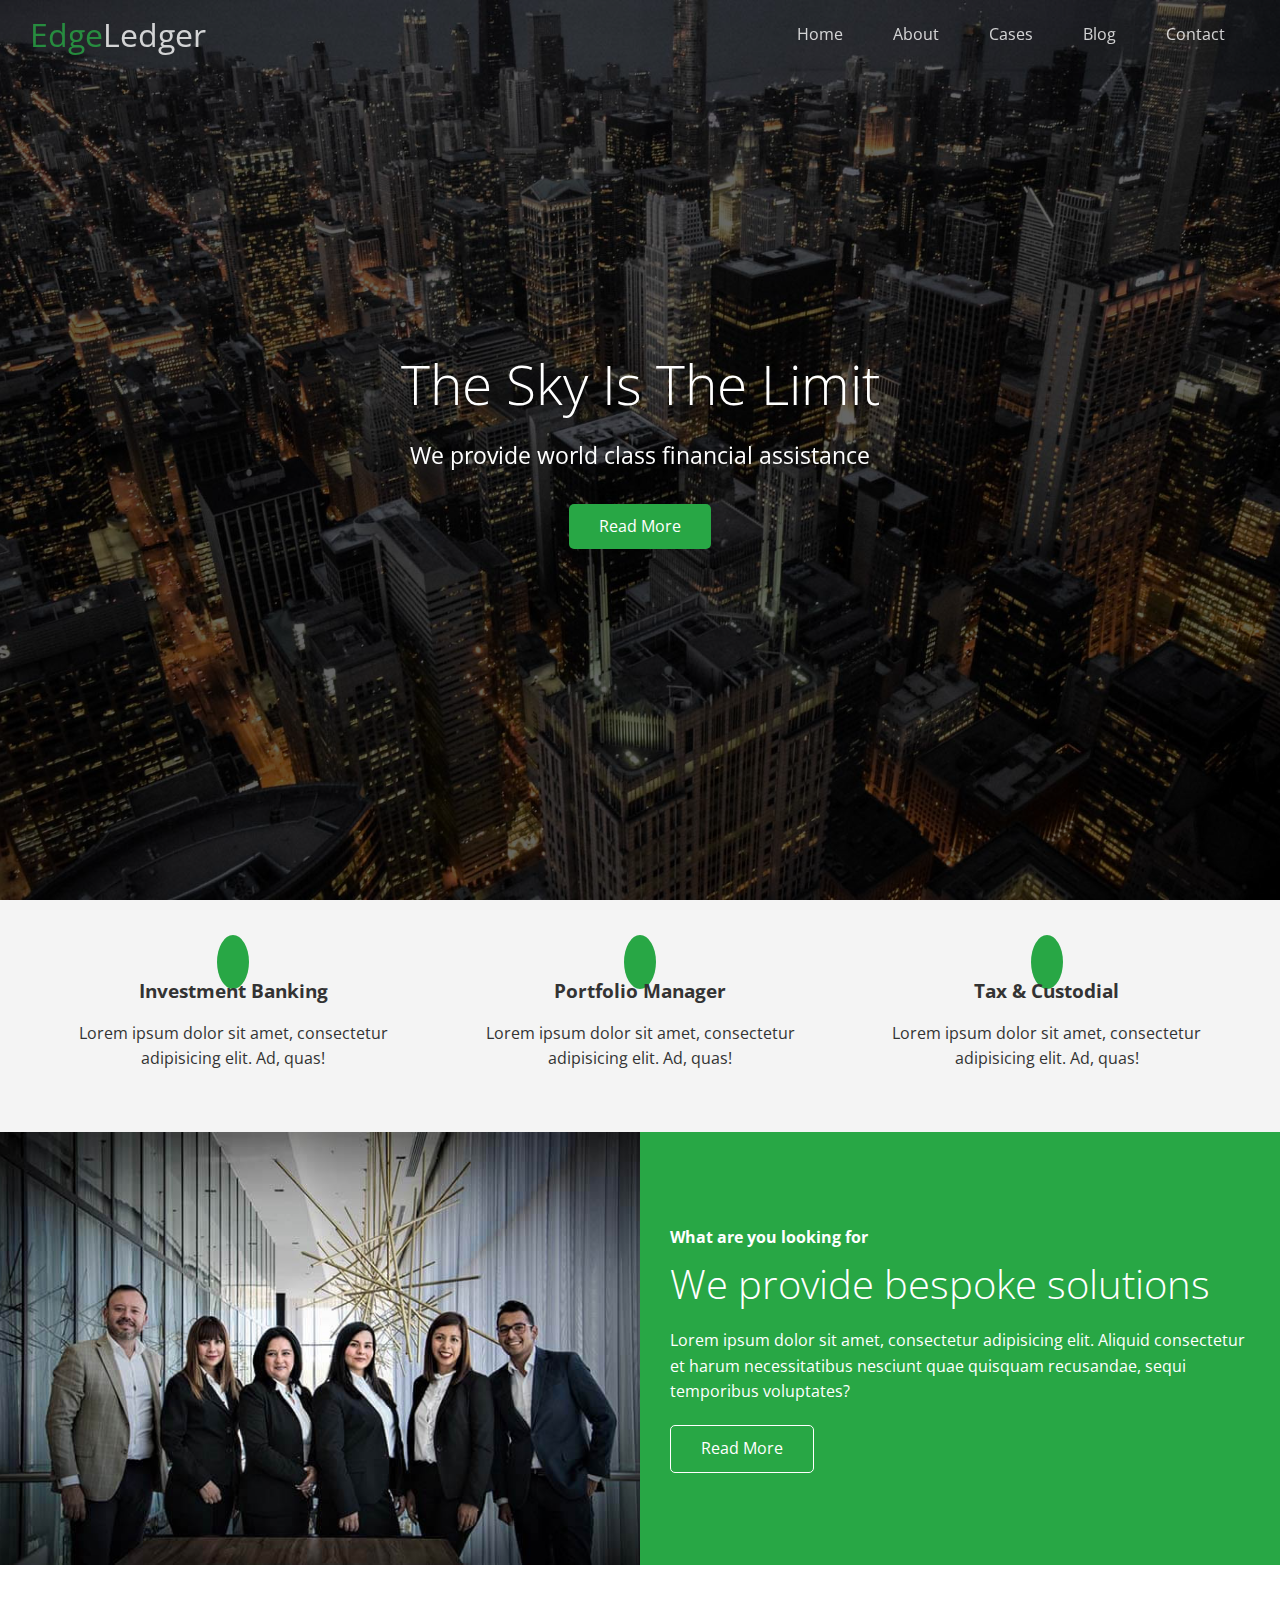
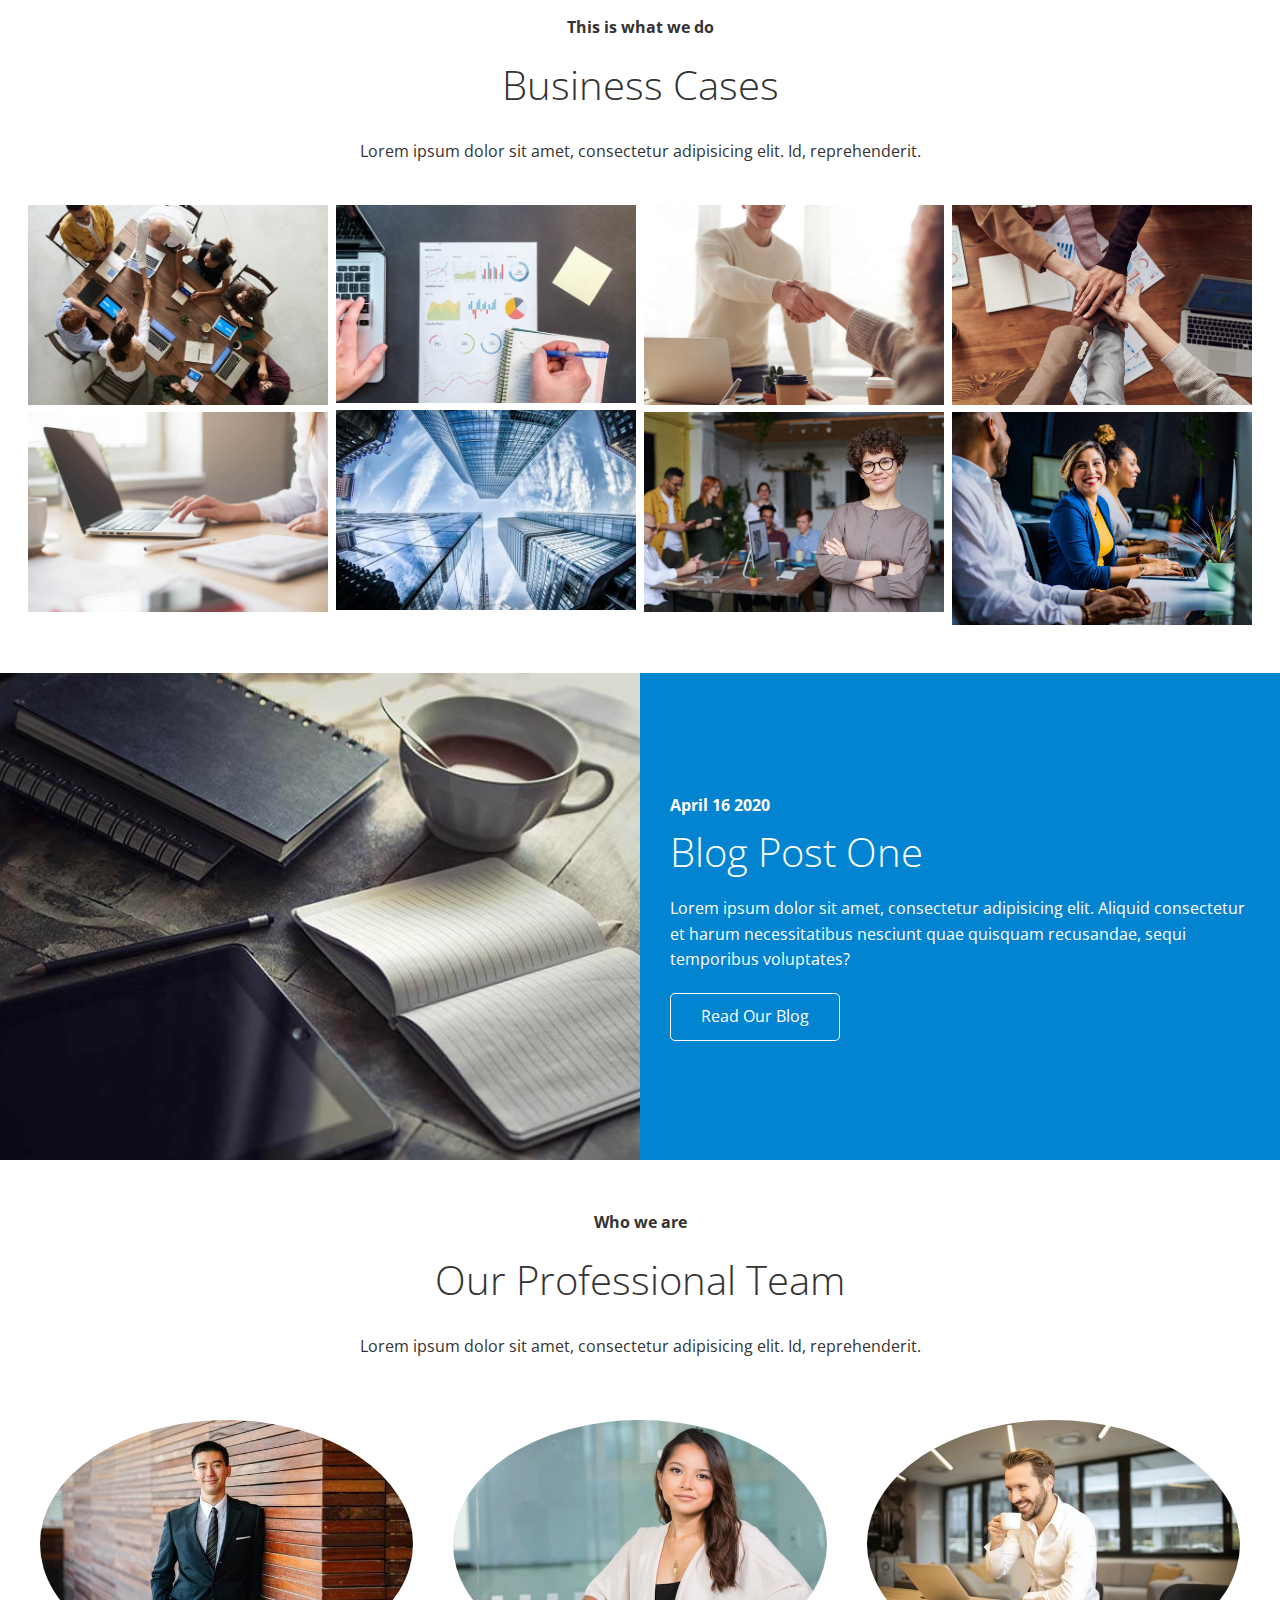
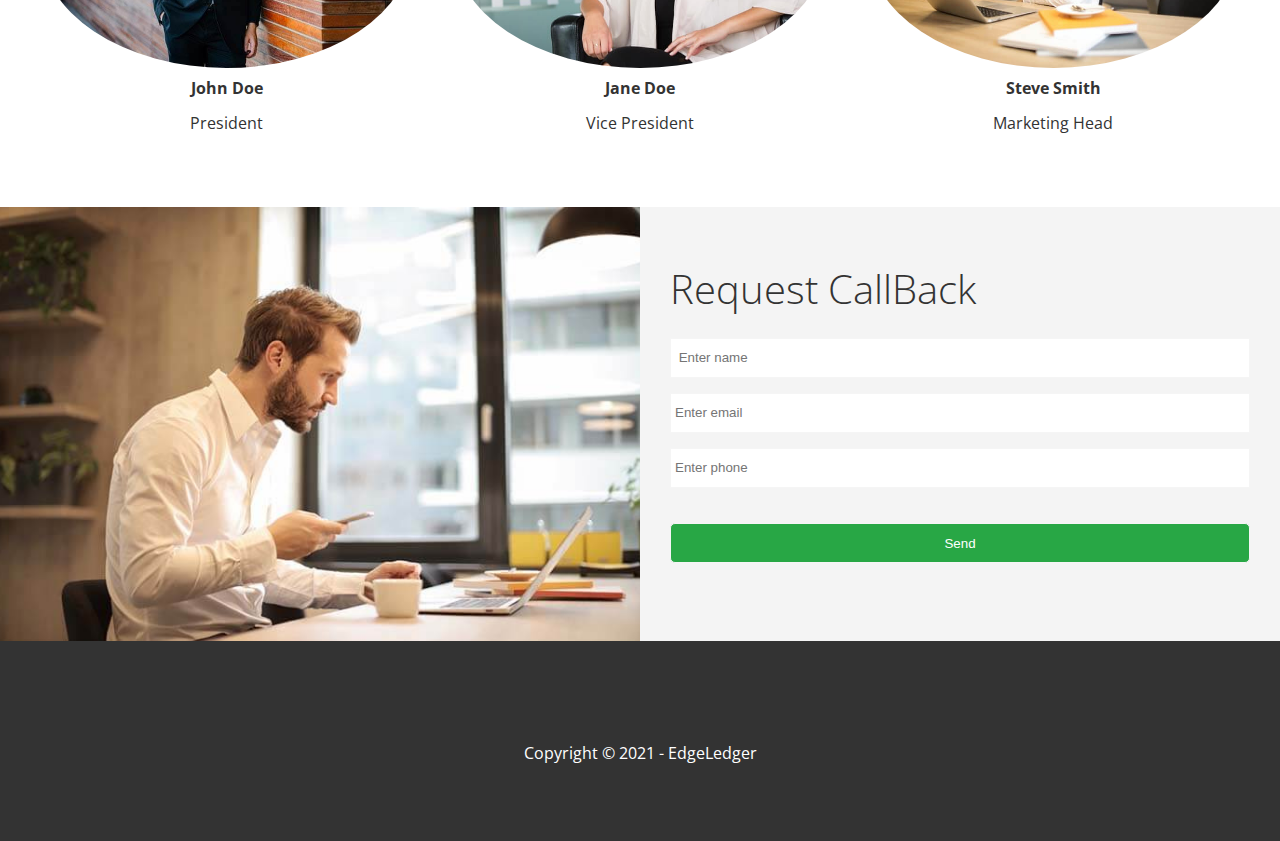
<file: index.html>
<!doctype html>
<html lang="en">
<head>
    <meta charset="UTF-8">
    <meta name="viewport"
          content="width=device-width, user-scalable=no, initial-scale=1.0, maximum-scale=1.0, minimum-scale=1.0">
    <meta http-equiv="X-UA-Compatible" content="ie=edge">
    <link rel="shortcut icon" type="image/x-icon" href="/favicon.ico" />
    <link rel="stylesheet" href="https://cdnjs.cloudflare.com/ajax/libs/font-awesome/5.15.2/css/all.min.css" integrity="sha512-HK5fgLBL+xu6dm/Ii3z4xhlSUyZgTT9tuc/hSrtw6uzJOvgRr2a9jyxxT1ely+B+xFAmJKVSTbpM/CuL7qxO8w==" crossorigin="anonymous" />
    <link rel="stylesheet" href="css/lightbox.min.css">
    <link rel="stylesheet" href="css/utilities.css">
    <link rel="stylesheet" href="css/style.css">
    <title>Welcome to EdgeLedger</title>
</head>
<body id="home">
    <header class="hero">
        <div id="navbar" class="navbar top">
            <h1 class="logo">
                <span class="text-primary"><i class="fas fa-book-open"></i>
                    Edge</span>Ledger
            </h1>
           <nav>
               <ul>
                   <li><a href="#home">Home</a></li>
                   <li><a href="#about">About</a></li>
                   <li><a href="#cases">Cases</a></li>
                   <li><a href="#blog">Blog</a></li>
                   <li><a href="#contact">Contact</a></li>
               </ul>
           </nav>
        </div>

        <div class="content">
            <h1>The Sky Is The Limit</h1>
            <p>We provide world class financial assistance</p>
            <a href="#about" class="btn"
            ><i class="fas fa-chevron-right"></i> Read More</a
            >
        </div>
    </header>

    <main>
<!--        About: Icons-->
        <section id="about" class="icons bg-light">
            <div class="flex-items">
                <div>
                    <i class="fas fa-university fa-2x"></i>
                    <div>
                        <h3>Investment Banking</h3>
                        <p>Lorem ipsum dolor sit amet, consectetur adipisicing elit. Ad, quas!</p>
                    </div>
                </div>
                <div>
                    <i class="fas fa-book-reader fa-2x"></i>
                    <div>
                        <h3>Portfolio Manager</h3>
                        <p>Lorem ipsum dolor sit amet, consectetur adipisicing elit. Ad, quas!</p>
                    </div>
                </div>
                <div>
                    <i class="fas fa-pencil-alt fa-2x"></i>
                    <div>
                        <h3>Tax & Custodial</h3>
                        <p>Lorem ipsum dolor sit amet, consectetur adipisicing elit. Ad, quas!</p>
                    </div>
                </div>
            </div>
        </section>

<!--        About: Solutions-->
        <section class="solutions flex-columns">
            <div class="row">
                <div class="column">
                    <div class="column-1">
                        <img src="images/home/people.jpg" alt="people">
                    </div>
                </div>
                <div class="column">
                    <div class="column-2 bg-primary">
                        <h4>What are you looking for</h4>
                        <h2>We provide bespoke solutions</h2>
                        <p>Lorem ipsum dolor sit amet, consectetur adipisicing elit. Aliquid consectetur et harum necessitatibus nesciunt quae quisquam recusandae, sequi temporibus voluptates?</p>
                        <a href="post.html" class="btn btn-outline">
                            <i class="fas fa-chevron"></i>
                            Read More
                        </a>
                    </div>
                </div>
            </div>
        </section>

<!--        Cases-->
        <section id="cases" class="cases flex-grid section-padding">
            <header class="section-header">
                <h4>This is what we do</h4>
                <h2>Business Cases</h2>
                <p>Lorem ipsum dolor sit amet, consectetur adipisicing elit. Id, reprehenderit.</p>
            </header>

            <div class="row">
                <div class="column">
                    <a href="images/cases/cases1.jpg" data-lightbox="cases" data-title="Lorem ipsum dolor sit amet, consectetur adipisicing elit. Id, reprehenderit.">
                        <img src="images/cases/cases1.jpg" alt="">
                    </a>
                    <a href="images/cases/cases2.jpg" data-lightbox="cases" data-title="Lorem ipsum dolor sit amet, consectetur adipisicing elit. Id, reprehenderit.">
                        <img src="images/cases/cases2.jpg" alt="">
                    </a>
                </div>
                <div class="column">
                    <a href="images/cases/cases3.jpg" data-lightbox="cases" data-title="Lorem ipsum dolor sit amet, consectetur adipisicing elit. Id, reprehenderit.">
                        <img src="images/cases/cases3.jpg" alt="">
                    </a>

                    <a href="images/cases/cases4.jpg" data-lightbox="cases" data-title="Lorem ipsum dolor sit amet, consectetur adipisicing elit. Id, reprehenderit.">
                        <img src="images/cases/cases4.jpg" alt="">
                    </a>

                </div>
                <div class="column">
                    <a href="images/cases/cases5.jpg" data-lightbox="cases" data-title="Lorem ipsum dolor sit amet, consectetur adipisicing elit. Id, reprehenderit.">
                        <img src="images/cases/cases5.jpg" alt="">
                    </a>
                    <a href="images/cases/cases6.jpg" data-lightbox="cases" data-title="Lorem ipsum dolor sit amet, consectetur adipisicing elit. Id, reprehenderit.">
                        <img src="images/cases/cases6.jpg" alt="">
                    </a>
                </div>
                <div class="column">
                    <a href="images/cases/cases7.jpg" data-lightbox="cases" data-title="Lorem ipsum dolor sit amet, consectetur adipisicing elit. Id, reprehenderit.">
                        <img src="images/cases/cases7.jpg" alt="">
                    </a>
                    <a href="images/cases/cases8.jpg" data-lightbox="cases" data-title="Lorem ipsum dolor sit amet, consectetur adipisicing elit. Id, reprehenderit.">
                        <img src="images/cases/cases8.jpg" alt="">
                    </a>
                </div>
            </div>
        </section>


<!--        blog -->
        <section id="blog" class="blog flex-columns flex-reverse">
            <div class="row">
                <div class="column">
                    <div class="column-1">
                        <img src="images/home/blog.jpg" alt="people">
                    </div>
                </div>
                <div class="column">
                    <div class="column-2 bg-secondary">
                        <h4>April 16 2020</h4>
                        <h2>Blog Post One</h2>
                        <p>Lorem ipsum dolor sit amet, consectetur adipisicing elit. Aliquid consectetur et harum necessitatibus nesciunt quae quisquam recusandae, sequi temporibus voluptates?</p>
                        <a href="blog.html" class="btn btn-outline">
                            <i class="fas fa-chevron"></i>
                            Read Our Blog
                        </a>
                    </div>
                </div>
            </div>
        </section>

        <!-- Team-->
        <section id="team" class="team section-padding">
            <header class="section-header">
                <h4>Who we are</h4>
                <h2>Our Professional Team</h2>
                <p>Lorem ipsum dolor sit amet, consectetur adipisicing elit. Id, reprehenderit.</p>
            </header>
            <div class="flex-items">
                <div>
                    <img src="images/team/person1.jpg" alt="">
                    <h4>John Doe</h4>
                    <p>President</p>
                </div>
                <div>
                    <img src="images/team/person2.jpg" alt="">
                    <h4>Jane Doe</h4>
                    <p>Vice President</p>
                </div>
                <div>
                    <img src="images/team/person3.jpg" alt="">
                    <h4>Steve Smith</h4>
                    <p>Marketing Head</p>
                </div>
            </div>
        </section>

        <!-- contact-->
        <section id="contact" class="contact flex-columns">
            <div class="row">
                <div class="column">
                    <div class="column-1">
                        <img src="images/home/contact.jpg" alt="people">
                    </div>
                </div>
                <div class="column">
                    <div class="column-2 bg-light">
                        <h2>Request CallBack</h2>
                        <form action="" class="callback-form">
                            <div class="form-control">
                                <label for="name"></label>
                                <input type="text" id="name" name="name" placeholder=" Enter name">
                            </div>
                            <div class="form-control">
                                <label for="email"></label>
                                <input type="text" id="email" name="email" placeholder="Enter email">
                            </div>
                            <div class="form-control">
                                <label for="phone"></label>
                                <input type="text" id="phone" name="phone" placeholder="Enter phone">
                            </div>
                            <input type="submit" value="Send" id="submit" class="btn">
                        </form>
                    </div>
                </div>
            </div>
        </section>
    </main>

    <footer class="footer bg-dark">
        <div class="social">
            <a href=""><i class="fab fa-facebook fa-2x"></i></a>
            <a href=""><i class="fab fa-twitter fa-2x"></i></a>
            <a href=""><i class="fab fa-youtube fa-2x"></i></a>
            <a href=""><i class="fab fa-linkedin fa-2x"></i></a>
        </div>
        <p>Copyright &copy; 2021 - EdgeLedger</p>
    </footer>
    <script src="https://code.jquery.com/jquery-3.5.1.min.js" integrity="sha256-9/aliU8dGd2tb6OSsuzixeV4y/faTqgFtohetphbbj0=" crossorigin="anonymous"></script>
    <script src="js/lightbox.min.js"></script>
    <script src="js/index.js"></script>
</body>
</html>
</file>
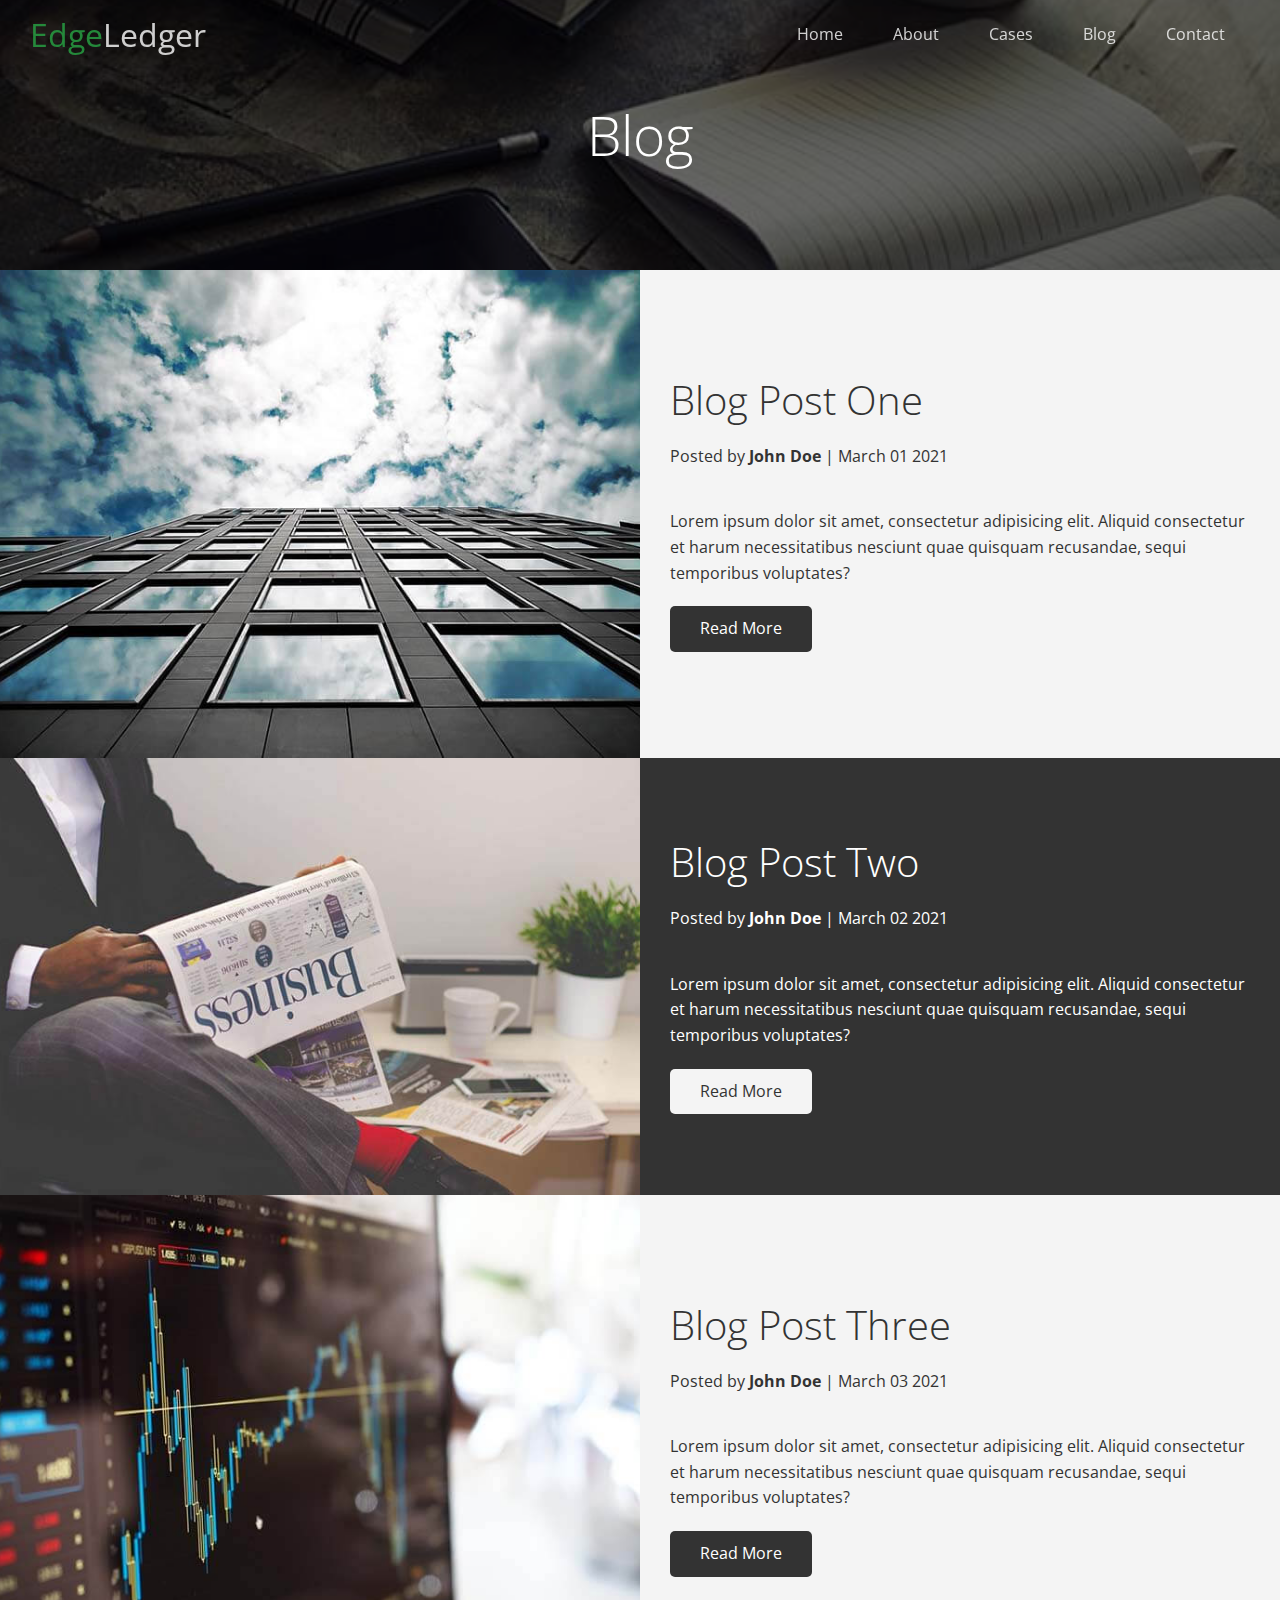
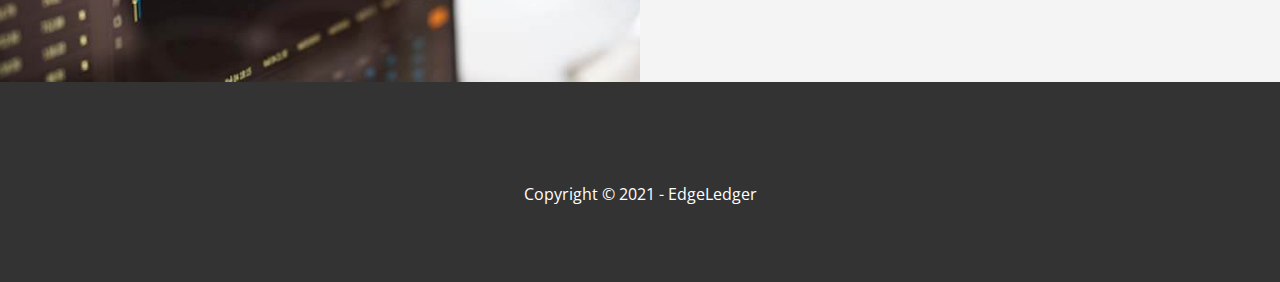
<file: blog.html>
<!doctype html>
<html lang="en">
<head>
    <meta charset="UTF-8">
    <meta name="viewport"
          content="width=device-width, user-scalable=no, initial-scale=1.0, maximum-scale=1.0, minimum-scale=1.0">
    <meta http-equiv="X-UA-Compatible" content="ie=edge">
    <link rel="shortcut icon" type="image/x-icon" href="/favicon.ico" />
    <link rel="stylesheet" href="https://cdnjs.cloudflare.com/ajax/libs/font-awesome/5.15.2/css/all.min.css" integrity="sha512-HK5fgLBL+xu6dm/Ii3z4xhlSUyZgTT9tuc/hSrtw6uzJOvgRr2a9jyxxT1ely+B+xFAmJKVSTbpM/CuL7qxO8w==" crossorigin="anonymous" />
    <link rel="stylesheet" href="css/lightbox.min.css">
    <link rel="stylesheet" href="css/utilities.css">
    <link rel="stylesheet" href="css/style.css">
    <title>Read our blog</title>
</head>
<body id="home">
<header class="hero blog">
    <div id="navbar" class="navbar top">
        <h1 class="logo">
                <span class="text-primary"><i class="fas fa-book-open"></i>
                    Edge</span>Ledger
        </h1>
        <nav>
            <ul>
                <li><a href="index.html">Home</a></li>
                <li><a href="index.html#about">About</a></li>
                <li><a href="index.html#cases">Cases</a></li>
                <li><a href="index.html#blog">Blog</a></li>
                <li><a href="index.html#contact">Contact</a></li>
            </ul>
        </nav>
    </div>

    <div class="content">
        <h1>Blog</h1>
    </div>
</header>

<main>
    <!--        About: Solutions-->
    <article class="flex-columns">
        <div class="row">
            <div class="column">
                <div class="column-1">
                    <img src="images/blog/blog1.jpg" alt="people">
                </div>
            </div>
            <div class="column">
                <div class="column-2 bg-light">
                    <h2>Blog Post One</h2>
                    <p class="meta">
                        <i class="fas fa-user"></i> Posted by <strong>John Doe</strong> | March 01 2021
                    </p>
                    <p>Lorem ipsum dolor sit amet, consectetur adipisicing elit. Aliquid consectetur et harum necessitatibus nesciunt quae quisquam recusandae, sequi temporibus voluptates?</p>
                    <a href="post.html" class="btn btn-dark">
                        <i class="fas fa-chevron"></i>
                        Read More
                    </a>
                </div>
            </div>
        </div>
    </article>

    <article class="flex-columns flex-reverse">
        <div class="row">
            <div class="column">
                <div class="column-1">
                    <img src="images/blog/blog2.jpg" alt="people">
                </div>
            </div>
            <div class="column">
                <div class="column-2 bg-dark">
                    <h2>Blog Post Two</h2>
                    <p class="meta">
                        <i class="fas fa-user"></i> Posted by <strong>John Doe</strong> | March 02 2021
                    </p>
                    <p>Lorem ipsum dolor sit amet, consectetur adipisicing elit. Aliquid consectetur et harum necessitatibus nesciunt quae quisquam recusandae, sequi temporibus voluptates?</p>
                    <a href="post.html" class="btn btn-light">
                        <i class="fas fa-chevron"></i>
                        Read More
                    </a>
                </div>
            </div>
        </div>
    </article>

    <article class="flex-columns">
        <div class="row">
            <div class="column">
                <div class="column-1">
                    <img src="images/blog/blog3.jpg" alt="people">
                </div>
            </div>
            <div class="column">
                <div class="column-2 bg-light">
                    <h2>Blog Post Three</h2>
                    <p class="meta">
                        <i class="fas fa-user"></i> Posted by <strong>John Doe</strong> | March 03 2021
                    </p>
                    <p>Lorem ipsum dolor sit amet, consectetur adipisicing elit. Aliquid consectetur et harum necessitatibus nesciunt quae quisquam recusandae, sequi temporibus voluptates?</p>
                    <a href="post.html" class="btn btn-dark">
                        <i class="fas fa-chevron"></i>
                        Read More
                    </a>
                </div>
            </div>
        </div>
    </article>
</main>

<footer class="footer bg-dark">
    <div class="social">
        <a href=""><i class="fab fa-facebook fa-2x"></i></a>
        <a href=""><i class="fab fa-twitter fa-2x"></i></a>
        <a href=""><i class="fab fa-youtube fa-2x"></i></a>
        <a href=""><i class="fab fa-linkedin fa-2x"></i></a>
    </div>
    <p>Copyright &copy; 2021 - EdgeLedger</p>
</footer>
<script src="https://code.jquery.com/jquery-3.5.1.min.js" integrity="sha256-9/aliU8dGd2tb6OSsuzixeV4y/faTqgFtohetphbbj0=" crossorigin="anonymous"></script>
<script src="js/lightbox.min.js"></script>
<script src="js/index.js"></script>
</body>
</html>
</file>
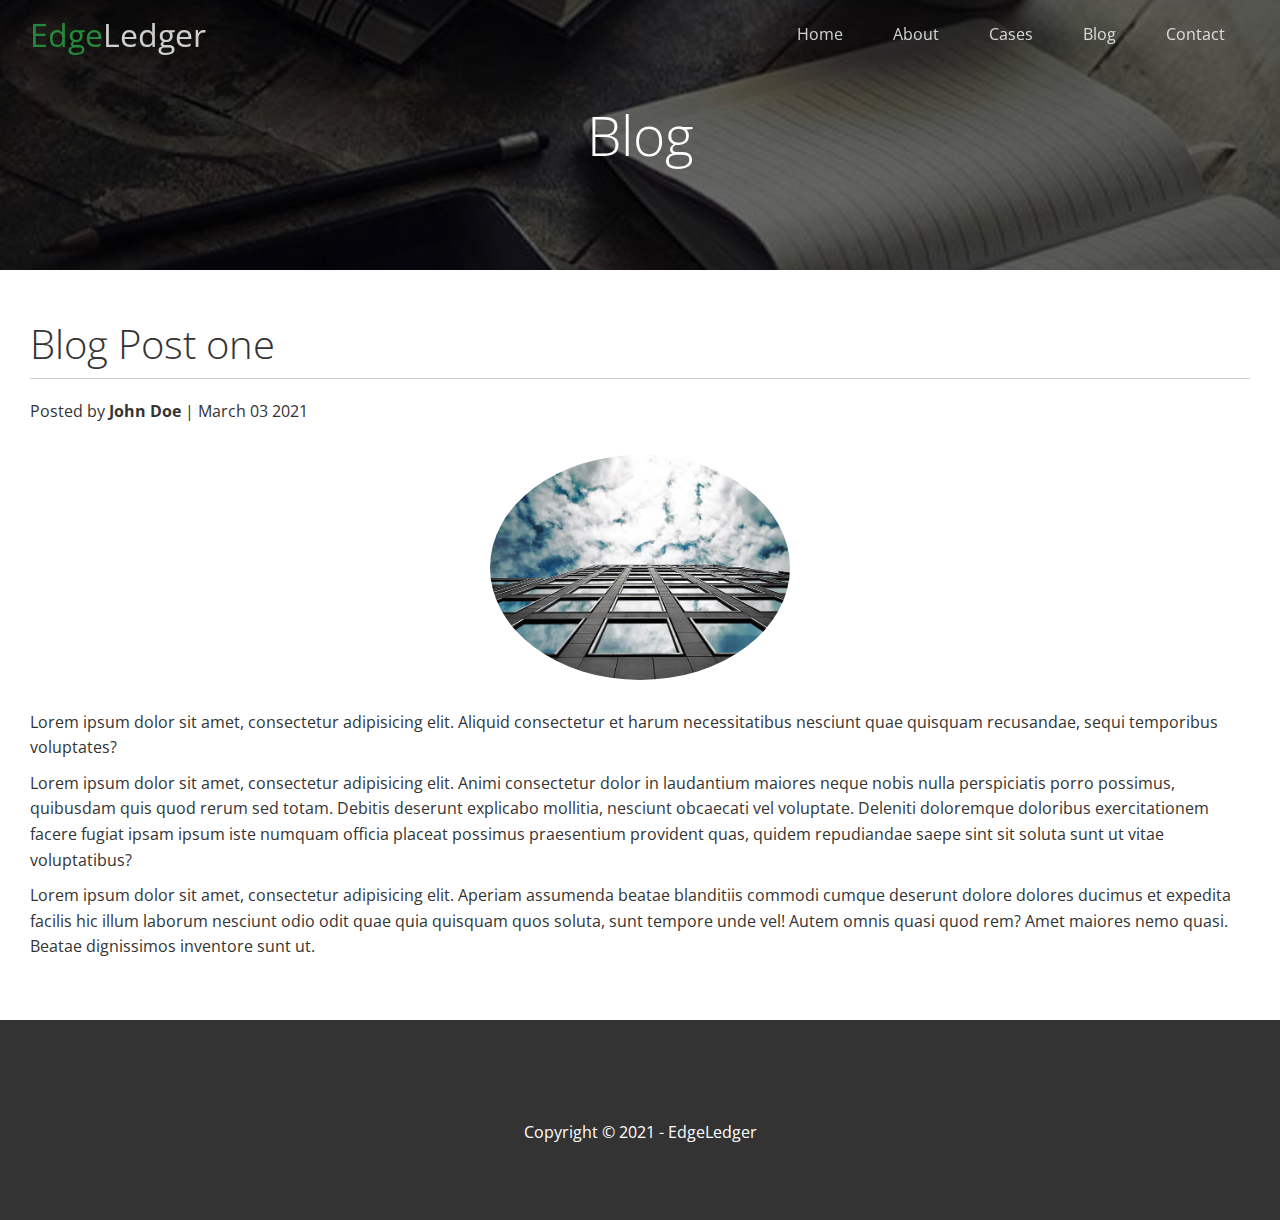
<file: post.html>
<!doctype html>
<html lang="en">
<head>
    <meta charset="UTF-8">
    <meta name="viewport"
          content="width=device-width, user-scalable=no, initial-scale=1.0, maximum-scale=1.0, minimum-scale=1.0">
    <meta http-equiv="X-UA-Compatible" content="ie=edge">
    <link rel="shortcut icon" type="image/x-icon" href="/favicon.ico" />
    <link rel="stylesheet" href="https://cdnjs.cloudflare.com/ajax/libs/font-awesome/5.15.2/css/all.min.css" integrity="sha512-HK5fgLBL+xu6dm/Ii3z4xhlSUyZgTT9tuc/hSrtw6uzJOvgRr2a9jyxxT1ely+B+xFAmJKVSTbpM/CuL7qxO8w==" crossorigin="anonymous" />
    <link rel="stylesheet" href="css/lightbox.min.css">
    <link rel="stylesheet" href="css/utilities.css">
    <link rel="stylesheet" href="css/style.css">
    <title>Post 1</title>
</head>
<body id="home">
<header class="hero blog">
    <div id="navbar" class="navbar top">
        <h1 class="logo">
                <span class="text-primary"><i class="fas fa-book-open"></i>
                    Edge</span>Ledger
        </h1>
        <nav>
            <ul>
                <li><a href="index.html">Home</a></li>
                <li><a href="index.html#about">About</a></li>
                <li><a href="index.html#cases">Cases</a></li>
                <li><a href="index.html#blog">Blog</a></li>
                <li><a href="index.html#contact">Contact</a></li>
            </ul>
        </nav>
    </div>

    <div class="content">
        <h1>Blog</h1>
    </div>
</header>

<main>
   <section class="post">
       <h2>Blog Post one</h2>
       <p class="meta">
           <i class="fas fa-user"></i> Posted by <strong>John Doe</strong> | March 03 2021
       </p>
       <img src="images/blog/blog1.jpg" alt="">
        <p>Lorem ipsum dolor sit amet, consectetur adipisicing elit. Aliquid consectetur et harum necessitatibus nesciunt quae quisquam recusandae, sequi temporibus voluptates?</p>
        <p>Lorem ipsum dolor sit amet, consectetur adipisicing elit. Animi consectetur dolor in laudantium maiores neque nobis nulla perspiciatis porro possimus, quibusdam quis quod rerum sed totam. Debitis deserunt explicabo mollitia, nesciunt obcaecati vel voluptate. Deleniti doloremque doloribus exercitationem facere fugiat ipsam ipsum iste numquam officia placeat possimus praesentium provident quas, quidem repudiandae saepe sint sit soluta sunt ut vitae voluptatibus?</p>
        <p>Lorem ipsum dolor sit amet, consectetur adipisicing elit. Aperiam assumenda beatae blanditiis commodi cumque deserunt dolore dolores ducimus et expedita facilis hic illum laborum nesciunt odio odit quae quia quisquam quos soluta, sunt tempore unde vel! Autem omnis quasi quod rem? Amet maiores nemo quasi. Beatae dignissimos inventore sunt ut.</p>
   </section>
</main>

<footer class="footer bg-dark">
    <div class="social">
        <a href=""><i class="fab fa-facebook fa-2x"></i></a>
        <a href=""><i class="fab fa-twitter fa-2x"></i></a>
        <a href=""><i class="fab fa-youtube fa-2x"></i></a>
        <a href=""><i class="fab fa-linkedin fa-2x"></i></a>
    </div>
    <p>Copyright &copy; 2021 - EdgeLedger</p>
</footer>
<script src="https://code.jquery.com/jquery-3.5.1.min.js" integrity="sha256-9/aliU8dGd2tb6OSsuzixeV4y/faTqgFtohetphbbj0=" crossorigin="anonymous"></script>
<script src="js/lightbox.min.js"></script>
<script src="js/index.js"></script>
</body>
</html>
</file>
<file: css/utilities.css>
/* Re use classes */
/*Text colors*/

.text-primary {
    color: #28a745;
}

.text-secondary {
    color: #0284d0;
}

/* button */

.btn {
    cursor: pointer;
    display: inline-block;
    padding: 10px 30px;
    color: #fff;
    background-color: #28a745;
    border: none;
    border-radius: 5px;
}

.btn:hover {
    opacity: 0.9;
}

.btn-primary, .bg-primary {
    background: #28a745;
    color: #fff;
}

.btn-secondary, .bg-secondary {
    background: #0284d0;
    color: #fff;
}

.btn-dark, .bg-dark {
    background: #333;
    color: #fff;
}

.btn-light, .bg-light {
    background: #f4f4f4;
    color: #333;
}

.btn-outline {
    background: transparent;
    border: 1px solid #ffffff;
}

/* Flex items */

.flex-items {
    display: flex;
    justify-content: center;
    align-items: center;
    text-align: center;
    height: 100%;
}

.flex-items > div {
    padding: 20px;
}

/* Flex columns */
.flex-columns.flex-reverse {
    flex-direction: row-reverse;
}

.flex-columns .row {
    display: flex;
    flex-direction: row;
    flex-wrap: wrap;
    width: 100%;
}

.flex-columns .column {
    display: flex;
    flex-direction: column;
    flex-basis: 100%;
    flex: 1;
}

.flex-columns .column .column-1,
.flex-columns .column .column-2 {
     height: 100%;
}

.flex-columns img {
    width: 100%;
    height: 100%;
    object-fit: cover;
}

.flex-columns .column-2 {
    display: flex;
    flex-direction: column;
    align-items: flex-start;
    justify-content: center;
    padding: 30px;
}

.flex-columns h2 {
    font-size: 40px;
    font-weight: 100;
}

.flex-columns h4 {
    margin-bottom: 10px;
}

.flex-columns p {
    margin: 20px 0;
}

/* section header */

.section-header {
    padding: 30px;
    display: flex;
    flex-direction: column;
    align-items: center;
    justify-content: center;
    text-align: center;
}

.section-header h2 {
    font-size: 40px;
    margin: 20px 0;
}

.section-padding {
    padding: 20px 20px 40px;
}

/* Flex grid */
.flex-grid .row {
    display: flex;
    flex-wrap: wrap;
    padding: 0 4px;
}

.flex-grid .column {
    flex: 25%;
    max-width: 25%;
    padding: 0 4px;
}
</file>
<file: css/style.css>
@import url('https://fonts.googleapis.com/css2?family=Open+Sans:wght@300;400&display=swap');

* {
    box-sizing: border-box;
    padding: 0;
    margin: 0;
}

body {
    font-family: "Open Sans", sans-serif;
    background: #fff;
    color: #333;
    line-height: 1.6;
}

ul {
    list-style: none;
}

a {
    color: #333;
    text-decoration: none;
}

h1, h2 {
    font-weight: 300;
    line-height: 1.2;
}

p {
    margin: 10px 0;
}

img {
    width: 100%;
}

/* Navbar */

.navbar {
    display: flex;
    align-items: center;
    justify-content: space-between;
    background-color: #333;
    color: #fff;
    opacity: 0.8;
    width: 100%;
    height: 70px;
    position: fixed;
    top: 0;
    padding: 0 30px;
    transition: all 0.5s ease-in;
}

/* тут делаем наш навбар прозрачным и чтобы потом при переходе вниз он становился темным */
/* if navbar has a class of "top" */
.navbar.top {
    background: transparent;
}

.navbar a {
    color: #ffffff;
    padding: 10px 20px;
    margin: 0 5px;
}

.navbar a:hover {
    border-bottom: 2px solid #28a745;
}

.navbar ul {
    display: flex;
}

.navbar .logo {
    font-weight: 400;
}

/* Header */
.hero {
    background-image: url("../images/home/showcase.jpg");
    background-repeat: no-repeat;
    background-position: center;
    background-size: cover;
    height: 100vh;
    position: relative;
    color: white;
}

.hero .content {
    display: flex;
    flex-direction: column;
    align-items: center;
    justify-content: center;
    text-align: center;
    height: 100%;
    padding: 0 20px;
}

.content h1 {
    font-size: 55px;
}

.content p {
    font-size: 23px;
    max-width: 600px;
    margin: 20px 0 30px;
}

.hero::before {
    content: '';
    position: absolute;
    top: 0;
    left: 0;
    width: 100%;
    height: 100%;
    background: rgba(0, 0 , 0, 0.6);
}

.hero * {
    z-index: 10;
}

/* когда есть оба класса сразу */
.hero.blog {
    background: url("../images/home/blog.jpg") no-repeat center center/cover;
    height: 30vh;
}

/* Icons */

.icons {
    padding: 30px;
}

.icons h3 {
    font-weight: bold;
    margin-bottom: 15px;
}

.icons i {
    background-color: #28a745;
    color: #fff;
    padding: 1rem;
    border-radius: 50%;
    margin-bottom: 15px;
}

.cases img:hover {
    cursor: pointer;
    opacity: 0.7;
}

.team img {
    border-radius: 50%;
}

/* CallBck-form */

.callback-form {
    width: 100%;
    padding: 20px 0;
}

.callback-form label {
    display: block;
    margin-bottom: 5px;
}

.callback-form .form-control {
    margin-bottom: 15px;
}

.callback-form input {
    width: 100%;
    padding: 4px;
    height: 40px;
    border: 1px solid #f5f5f5;
}

.callback-form input:focus {
    outline-color: #28a745;
}


.callback-form .btn {
    padding: 12px 0;
    margin-top: 20px;
}

/* Post */
.post {
    padding: 50px 30px;
}

.post h2 {
    font-size: 40px;
    margin-bottom: 20px;
    padding-bottom: 10px;
    border-bottom: #ccc solid 1px;
}

.post .meta {
    margin-bottom: 30px;
}

.post img {
    width: 300px;
    border-radius: 50%;
    display: block;
    margin: 0 auto 30px;
}

/* Footer */

.footer {
    display: flex;
    flex-direction: column;
    align-items: center;
    justify-content: center;
    text-align: center;
    height: 200px;
}

.footer a {
    color: #fff;
}

.footer a:hover {
    color: #28a745;
}


.footer .social > * {
    margin-right: 30px;
}

/* Mobile */
@media (max-width: 768px) {
    .navbar {
        flex-direction: column;
        height: 120px;
        padding: 20px;
    }

    .navbar a {
        padding: 10px 10px;
        margin: 0 3px;
    }

    .flex-items {
        flex-direction: column;
    }

    /* за счет этого колонки становятся друг за другом */
    .flex-columns .column, .flex-grid .column {
        flex: 100%;
        max-width: 100%;
    }

    .team img {
        width: 70%;
    }
}

/* Blog */
</file>
